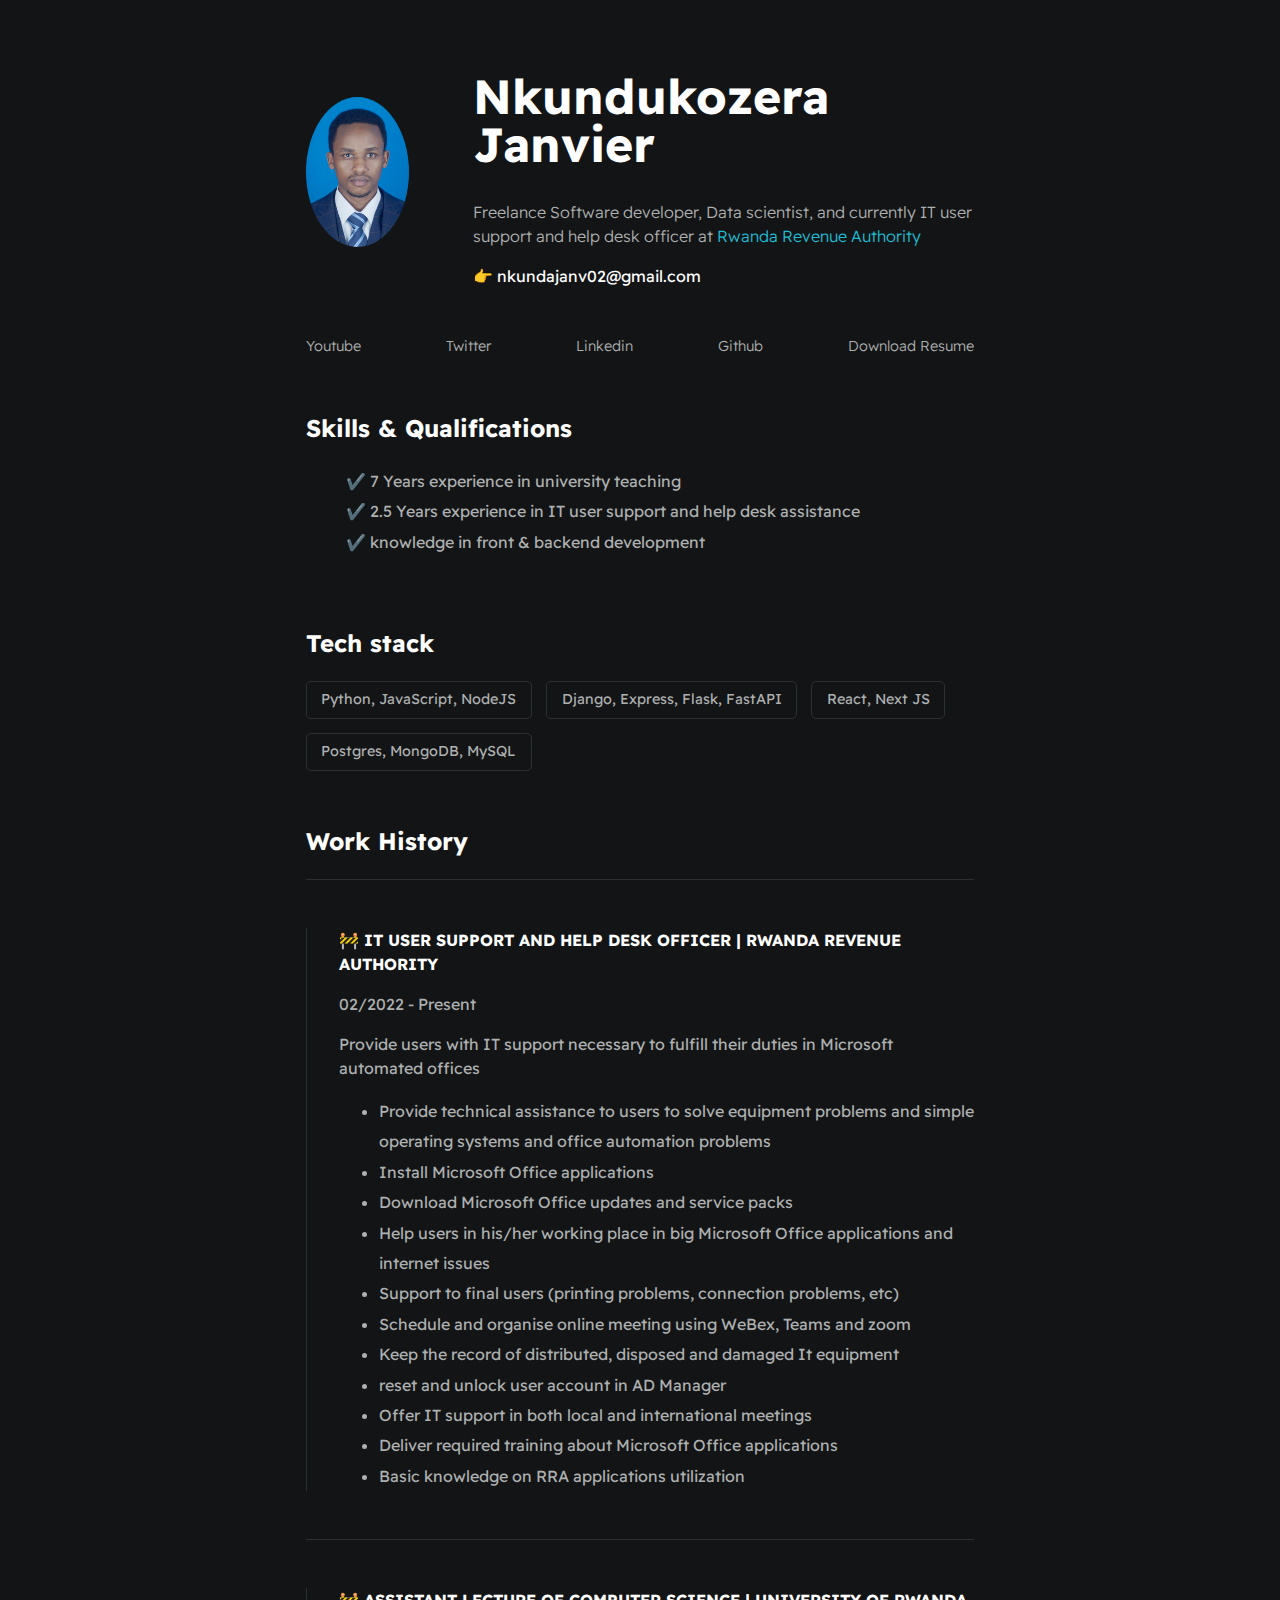
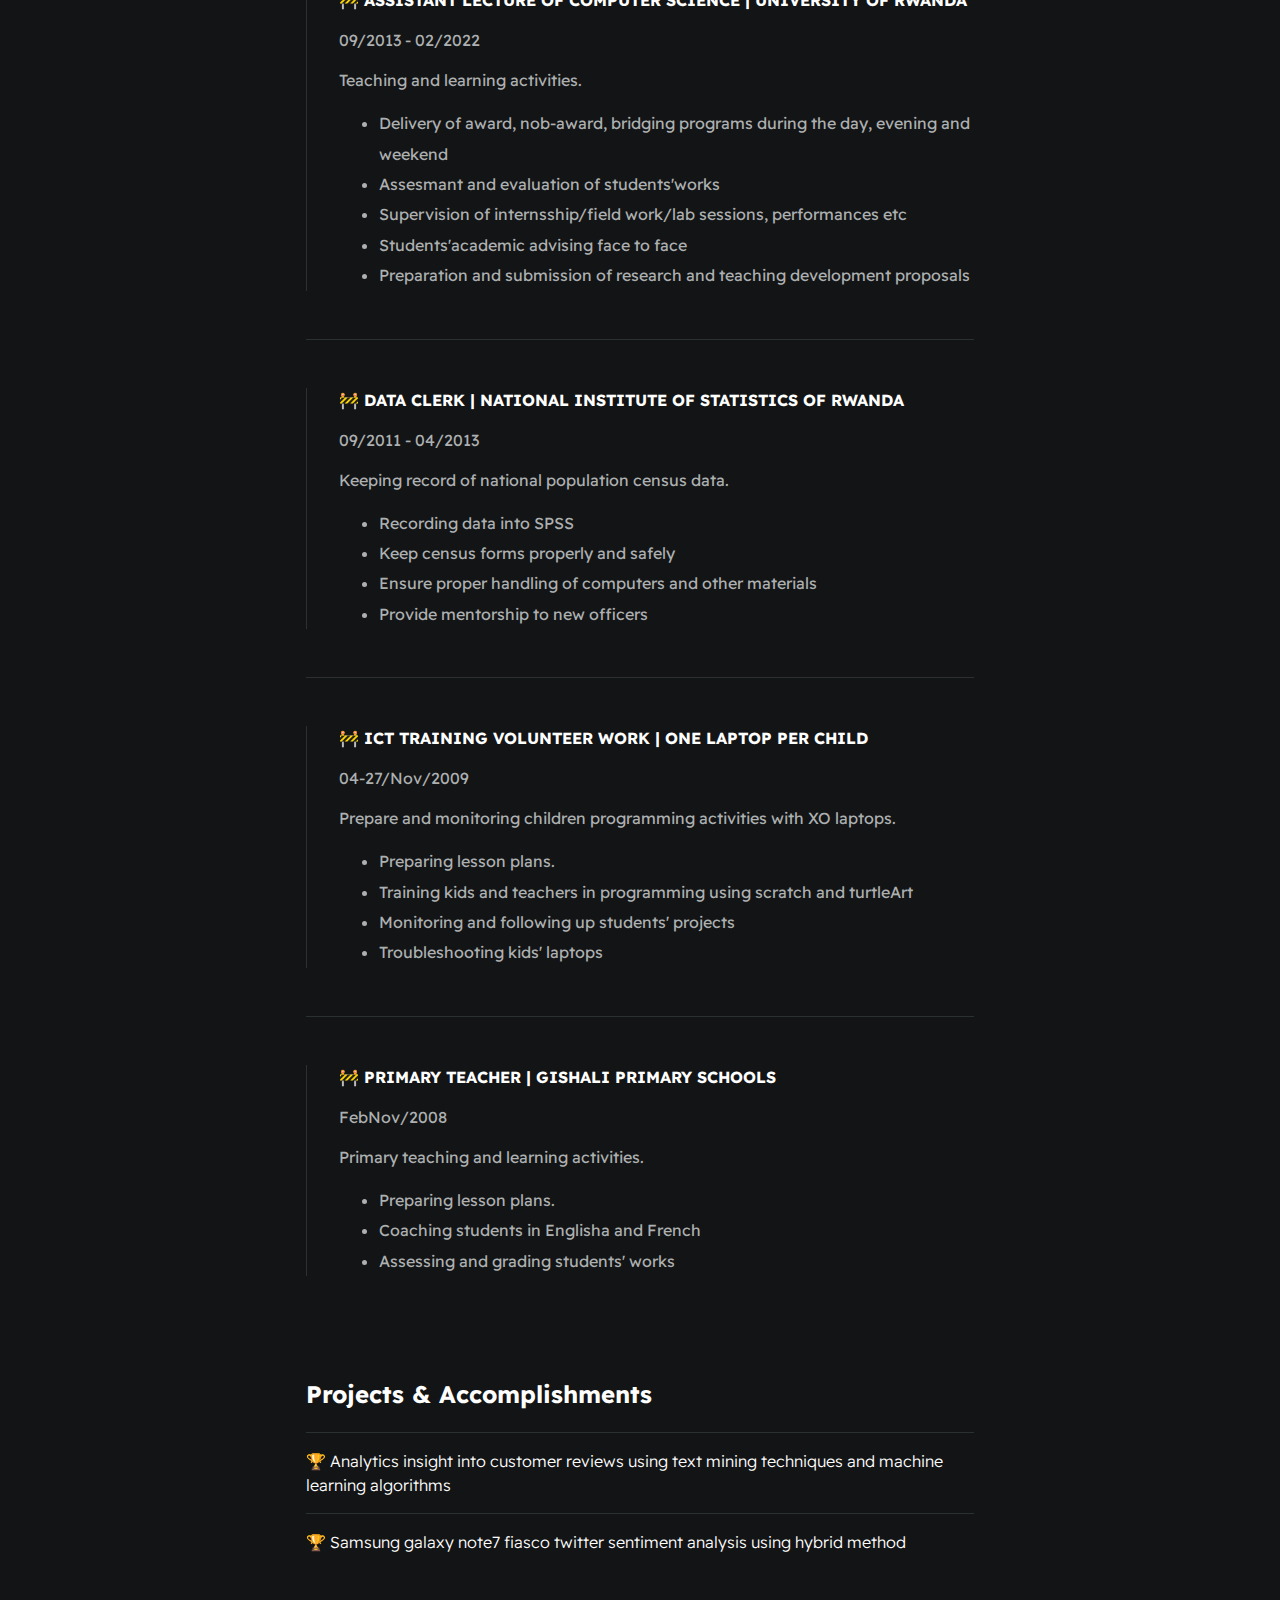
<file: index.html>
<!DOCTYPE html>
<html>
    <head>
        <meta charset="utf-8">
        <meta http-equiv="X-UA-Compatible" content="IE=edge">
        <title>Nkundukozera Janvier</title>
        <meta name="description" content="">
        <meta name="viewport" content="width=device-width, initial-scale=1">
        <link rel="stylesheet" href="./styles/main.css">
    </head>
    <body>
        <div id="container--main">

            <section id="wrapper--hero" class="section--page">
                <img id="profile-pic" src="./assests/images/profile-pic.jpg">

                <div>
                    <h1 id="user-name">Nkundukozera Janvier</h1>
                    <p id="bio">Freelance Software developer, Data scientist, and currently IT  user support and help desk officer at <a href="https://www.rra.gov.rw" target="_blank">Rwanda Revenue Authority</a></p>
                    <p id="email">👉 nkundajanv02@gmail.com</p>
                </div>  
            </section>

            <section class="section--page">

                <div id="socials--list">
                    <a href="https://www.youtube.com/@freecodecamp" target="_blank">Youtube</a>
                    <a href="https://twitter.com/nkundajanv02" target="_blank">Twitter</a>
                    <a href="https://www.linkedin.com/in/nkundukozera-janvier-829b35117/" target="_blank">Linkedin</a>
                    <a href="https://github.com/nkundajanv02" target="_blank">Github</a>
                    <a href="./assests/resume.pdf" target="_blank">Download Resume</a>
                </div>
            </section>

            <section class="section--page">
                <h2>Skills & Qualifications</h2>
                <ul id="qualifications--list">
                    <li>✔️ 7 Years experience in university teaching</li>
                    <li>✔️ 2.5 Years experience in IT user support and help desk assistance</li>
                    <li>✔️ knowledge in front & backend development</li>
                </ul>
            </section>  
            <section class="section--page">
                <h2>Tech stack</h2>
            
                <div id="wrapper--techstack__items">
                    <div class="card--techstack"><span>Python, JavaScript, NodeJS</span></div>
                    <div class="card--techstack"><span>Django, Express, Flask, FastAPI</span></div>
                    <div class="card--techstack"><span>React, Next JS</span></div>
                    <div class="card--techstack"><span>Postgres, MongoDB, MySQL</span></div>
                </div>
            </section>
            <section id="work-history-wrapper" class="section--page">
                <h2>Work History</h2>
            
                <div class="line-break"></div>
                <div class="card--work-history">
                    <strong>🚧 IT USER SUPPORT AND HELP DESK OFFICER | RWANDA REVENUE AUTHORITY</strong>
                    <p>02/2022 - Present</p>
                    <p>Provide users with IT support necessary to fulfill their duties in Microsoft automated offices</p>
                    <ul>
                        <li>Provide technical assistance to users to solve equipment problems and simple operating systems and office automation problems</li>
                        <li>Install Microsoft Office applications</li>
                        <li>Download Microsoft Office updates and service packs</li>
                        <li>Help users in his/her working place in big Microsoft Office applications and internet issues</li>
                        <li>Support to final users (printing problems, connection problems, etc)</li>
                        <li>Schedule and organise online meeting using WeBex, Teams and zoom</li>
                        <li>Keep the record of distributed, disposed and damaged It equipment</li>
                        <li>reset and unlock user account in AD Manager</li>
                        <li>Offer IT support in both local and international meetings</li>
                        <li>Deliver required training about Microsoft Office applications</li>
                        <li>Basic knowledge on RRA applications utilization</li>
                       
                    </ul>
                </div>
            
                <div class="line-break"></div>
            
                <div class="card--work-history">
                    <strong>🚧 ASSISTANT LECTURE OF COMPUTER SCIENCE | UNIVERSITY OF RWANDA</strong>
                    <p>09/2013 - 02/2022</p>
                    <p>Teaching and learning activities.</p>
                    <ul>
                        <li>Delivery of award, nob-award, bridging programs during the day, evening and weekend</li>
                        <li>Assesmant and evaluation of students'works</li>
                        <li>Supervision of internsship/field work/lab sessions, performances etc</li>
                        <li>Students'academic advising face to face</li>
                        <li>Preparation and submission of research and teaching development proposals</li>
                    </ul>
                </div>
            
                <div class="line-break"></div>
            
                <div class="card--work-history">
                    <strong>🚧 DATA CLERK | NATIONAL INSTITUTE OF STATISTICS OF RWANDA</strong>
                    <p>09/2011 - 04/2013</p>
                    <p>Keeping record of national population census data.</p>
                    <ul>
                        <li>Recording data into SPSS </li>
                        <li>Keep census forms properly and safely</li>
                        <li>Ensure proper handling of computers and other materials</li>
                        <li>Provide mentorship to new officers</li>
                    </ul>
                </div>
            
                <div class="line-break"></div>
            
                <div class="card--work-history">
                    <strong>🚧 ICT TRAINING VOLUNTEER WORK | ONE LAPTOP PER CHILD</strong>
                    <p>04-27/Nov/2009</p>
                    <p>Prepare and monitoring children programming activities with XO laptops.</p>
                    <ul>
                        <li>Preparing lesson plans.</li>
                        <li>Training kids and teachers in programming using scratch and turtleArt</li>
                        <li>Monitoring and following up students' projects</li>
                        <li>Troubleshooting kids' laptops</li>
                    </ul>
                </div>
                <div class="line-break"></div>
            
                <div class="card--work-history">
                    <strong>🚧 PRIMARY TEACHER | GISHALI PRIMARY SCHOOLS</strong>
                    <p>FebNov/2008</p>
                    <p>Primary teaching and learning activities.</p>
                    <ul>
                        <li>Preparing lesson plans.</li>
                        <li>Coaching students in Englisha and French</li>
                        <li>Assessing and grading students' works</li>
                    </ul>
                </div>
            </section>
            <section class="section--page">
                <h2>Projects & Accomplishments</h2>
            
                <div class="card--project">
                    <a href="project1.html"><span>🏆 </span>Analytics insight into customer reviews using text mining techniques and machine learning algorithms</a>
                </div>
            
                <div class="card--project">
                    <a href="project1.html" ><span>🏆 </span>Samsung galaxy note7 fiasco twitter sentiment analysis using hybrid method</a>
                </div>
            </section>
        </div>

    </body>
</html>
</file>
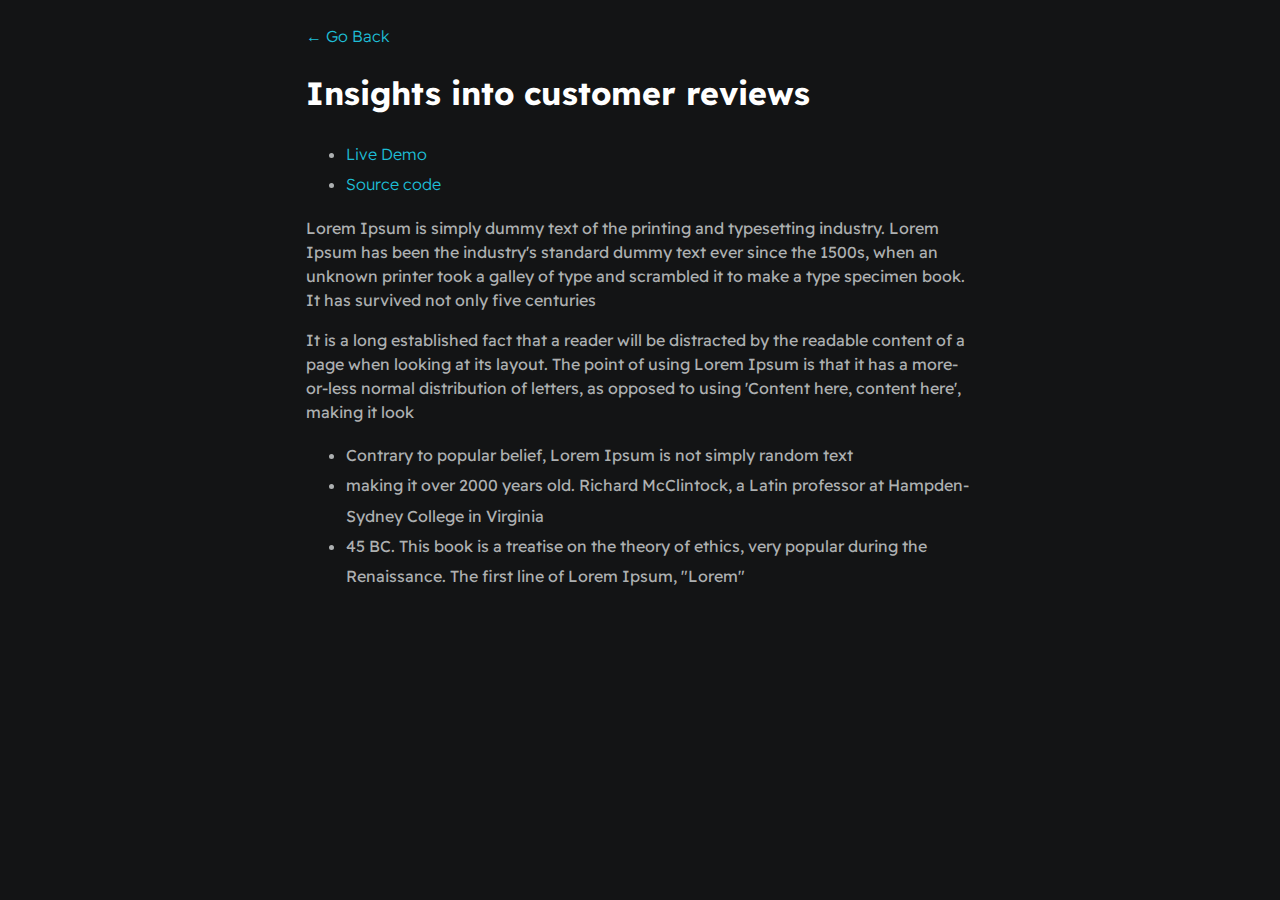
<file: project1.html>
<!DOCTYPE html>
<html>
    <head>
        <meta charset="utf-8">
        <meta http-equiv="X-UA-Compatible" content="IE=edge">
        <title>Project1</title>
        <meta name="description" content="">
        <meta name="viewport" content="width=device-width, initial-scale=1">
        <link rel="stylesheet" href="./styles/main.css">
    </head>
    <body>
        <div id="container--main">
            <a href="index.html">&#x2190; Go Back</a>
            <h1>Insights into customer reviews</h1>

            <ul>
                <li><a href="#">Live Demo</a></li>
                <li><a href="#">Source code</a></li>
            </ul>
            <p>Lorem Ipsum is simply dummy text of the printing and typesetting industry. Lorem Ipsum has been the industry's standard dummy text ever since the 1500s, when an unknown printer took a galley of type and scrambled it to make a type specimen book. It has survived not only five centuries</p>

            <p>It is a long established fact that a reader will be distracted by the readable content of a page when looking at its layout. The point of using Lorem Ipsum is that it has a more-or-less normal distribution of letters, as opposed to using 'Content here, content here', making it look</p>

            <ul>
                <li>Contrary to popular belief, Lorem Ipsum is not simply random text</li>
                <li>making it over 2000 years old. Richard McClintock, a Latin professor at Hampden-Sydney College in Virginia</li>
                <li>45 BC. This book is a treatise on the theory of ethics, very popular during the Renaissance. The first line of Lorem Ipsum, "Lorem"</li>
            </ul>
        </div>
    </body>
</html>
</file>
<file: styles/main.css>
@import url('https://fonts.googleapis.com/css2?family=Readex+Pro:wght@300;400;500;600;700&display=swap');

:root{
    --mainTextColor-light:#000;
    --secondaryTextColor-light:rgb(51 51 51);
    --mainLinkColor-light:#0da2b8;
    --mainBorderColor-light:rgb(218, 218, 218);
    --mainBgColor-light:rgb(249, 250,251);

    --mainTextColor-dark:#fff;
    --secondaryTextColor-dark:#adb0b1;
    --mainLinkColor-dark:rgb(30, 190,214);
    --mainBorderColor-dark:#2b3031;
    --mainBgColor-dark:#131415;

    --mainTextColor:var(--mainTextColor-dark);
    --secondaryTextColor:var(--secondaryTextColor-dark);
    --mainLinkColor:var(--mainLinkColor-dark);
    --mainBorderColor:var(--mainBorderColor-dark);
    --mainBgColor:var(--mainBgColor-dark);

}

*{
    font-family: 'Readex Pro';
    line-height: 1.5em;
    box-sizing: border-box;
    color: var(--mainTextColor);

}

body{
    background-color: var(--mainBgColor);            
}

p, span, li{
    color: var(--secondaryTextColor);
    font-size: 1em;
}

a{
    text-decoration: none;
    color: var(--mainLinkColor);
    font-weight: 500;
}

li{
    line-height: 1.9em;
}

#container--main{
    max-width: 700px;
    margin: 0 auto;
    padding: 1em;
}

.section--page{
    padding-top: 1em;
    padding-bottom: 1em;
}

#wrapper--hero{
    display: flex;
    align-items: center;
    gap: 4em;
}

#bio, a{
    font-weight: 300;
}

#user-name{
    font-size: 48px;
    line-height: 1em;
}

#profile-pic{
    width: 150px;
    height: 150px;
    object-fit: cover;
    border-radius: 50%;
}

#email{
    color: var(--mainTextColor);
}

#socials--list{
    display: flex;
    justify-content: space-between;
    column-gap: 1em;
    flex-wrap: wrap;
}

#socials--list a{
    font-weight: 300;
    color: var(--secondaryTextColor);
    font-size: 0.9em;
    transition: 0.3s;
}

#socials--list a:hover{
    font-weight: 100;
    color: var(--mainLinkColor);
    font-size: 0.9em;
}

#qualifications--list{
    list-style: none;
}

#qualifications--list{
    list-style: none;
}

#wrapper--techstack__items{
    display: flex;
    flex-wrap: wrap;
    gap: 1em;
    font-size: 0.9em;
}

.card--techstack{
    border: 1px solid var(--mainBorderColor);
    border-radius: 5px;
    padding: 0.5em 1em;
    align-items: center;
}

.card--work-history{
    border-left: 1px solid var(--mainBorderColor);
    margin-top: 3em;
    margin-bottom: 3em;
    padding-left: 2em;
}

.line-break{
    background-color: var(--mainBorderColor);
    height: 1px;
}

.card--project{
    padding-top: 1em;
    padding-bottom: 1em;
    border-top: 1px solid var(--mainBorderColor);
}

.card--project a{
    color: var(--mainTextColor);

    transition: 0.3s;
}

.card--project a:hover{
    color: rgb(30, 190,214);

}

/*============ MEDIA QUERIES=========*/
@media(max-width:600px){

    .section--page{
        padding-top: 1em;
        padding-bottom: 1em;
    }

    #wrapper--hero{
        gap: 1em;
        flex-direction: column;
    }

    #profile-pic{
        width: 200px;
        height: 200px;
    }


    .card--work-history{
        border-left: none;
        padding-left: 0;
    }
}
</file>
